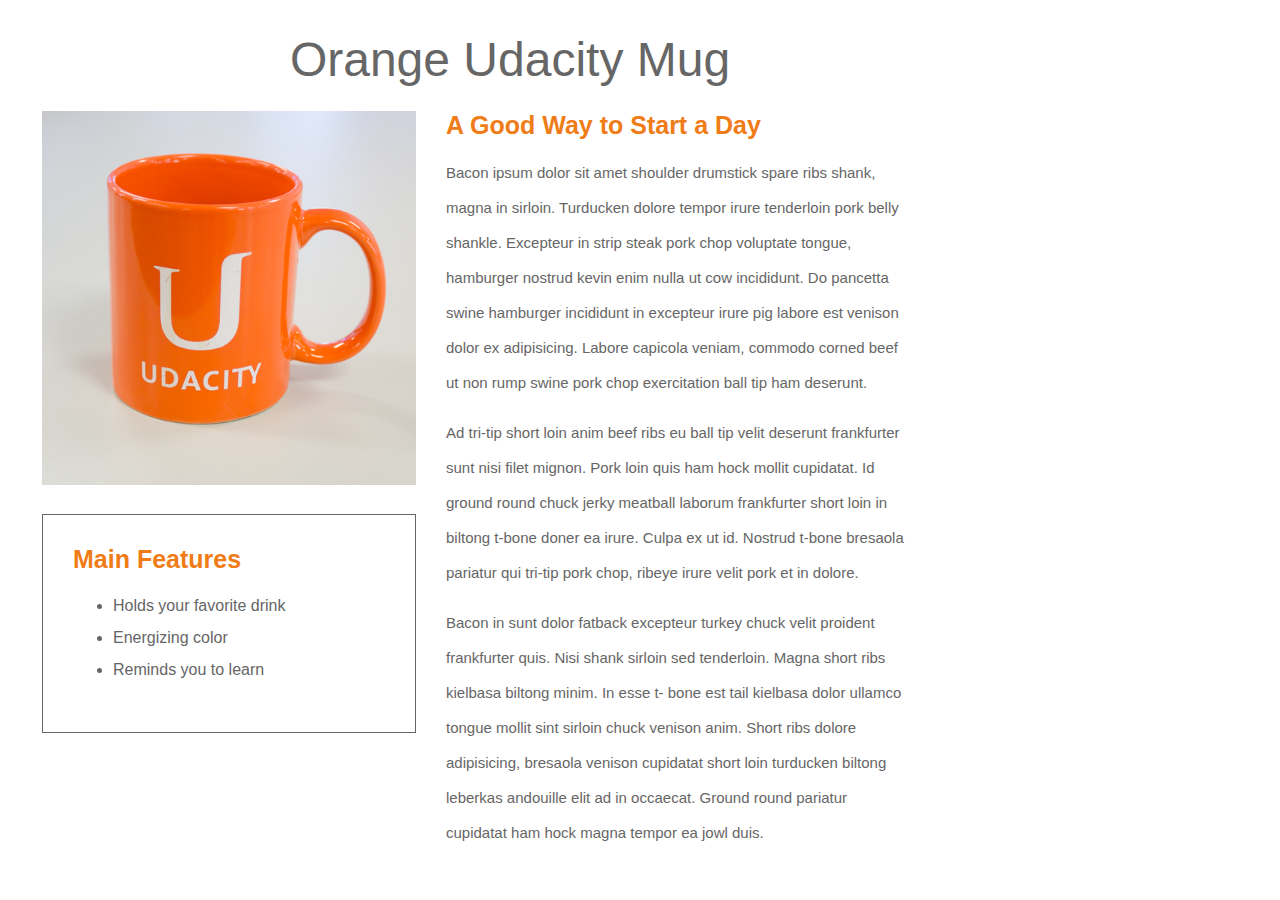
<file: Chenhan/mug/index.html>
<!DOCTYPE html>
<head>
	<link rel="stylesheet" type="text/css" href="style.css">
</head>
<body>
	<div class="title"> Orange Udacity Mug </div>
	<div class="left">
		<img src="mug.png">
		<div class="feature">
		<div class="ultitle">Main Features</div>
		<ul type="">
			<li>Holds your favorite drink</li>
			<li>Energizing color</li>
			<li>Reminds you to learn</li>
		</ul>
		</div>
	</div>
	<div class="right">
		<div class="subtitle">A Good Way to Start a Day</div>
		<div class="text">
			<p>Bacon ipsum dolor sit amet shoulder drumstick spare ribs shank, magna in sirloin. Turducken dolore tempor irure tenderloin pork belly shankle. Excepteur in strip steak pork chop voluptate tongue, hamburger nostrud kevin enim nulla ut cow incididunt. Do pancetta swine hamburger incididunt in excepteur irure pig labore est venison dolor ex adipisicing. Labore capicola veniam, commodo corned beef ut non rump swine pork chop exercitation ball tip ham deserunt.</p>
			<p>Ad tri-tip short loin anim beef ribs eu ball tip velit deserunt frankfurter sunt nisi filet mignon. Pork loin quis ham hock mollit cupidatat. Id ground round chuck jerky meatball laborum frankfurter short loin in biltong t-bone doner ea irure. Culpa ex ut id. Nostrud t-bone bresaola pariatur qui tri-tip pork chop, ribeye irure velit pork et in dolore.</p>
			<p>Bacon in sunt dolor fatback excepteur turkey chuck velit proident frankfurter quis. Nisi shank sirloin sed tenderloin. Magna short ribs kielbasa biltong minim. In esse t- bone est tail kielbasa dolor ullamco tongue mollit sint sirloin chuck venison anim. Short ribs dolore adipisicing, bresaola venison cupidatat short loin turducken biltong leberkas andouille elit ad in occaecat. Ground round pariatur cupidatat ham hock magna tempor ea jowl duis.</p>
		</div>
	</div>
</body>
</file>
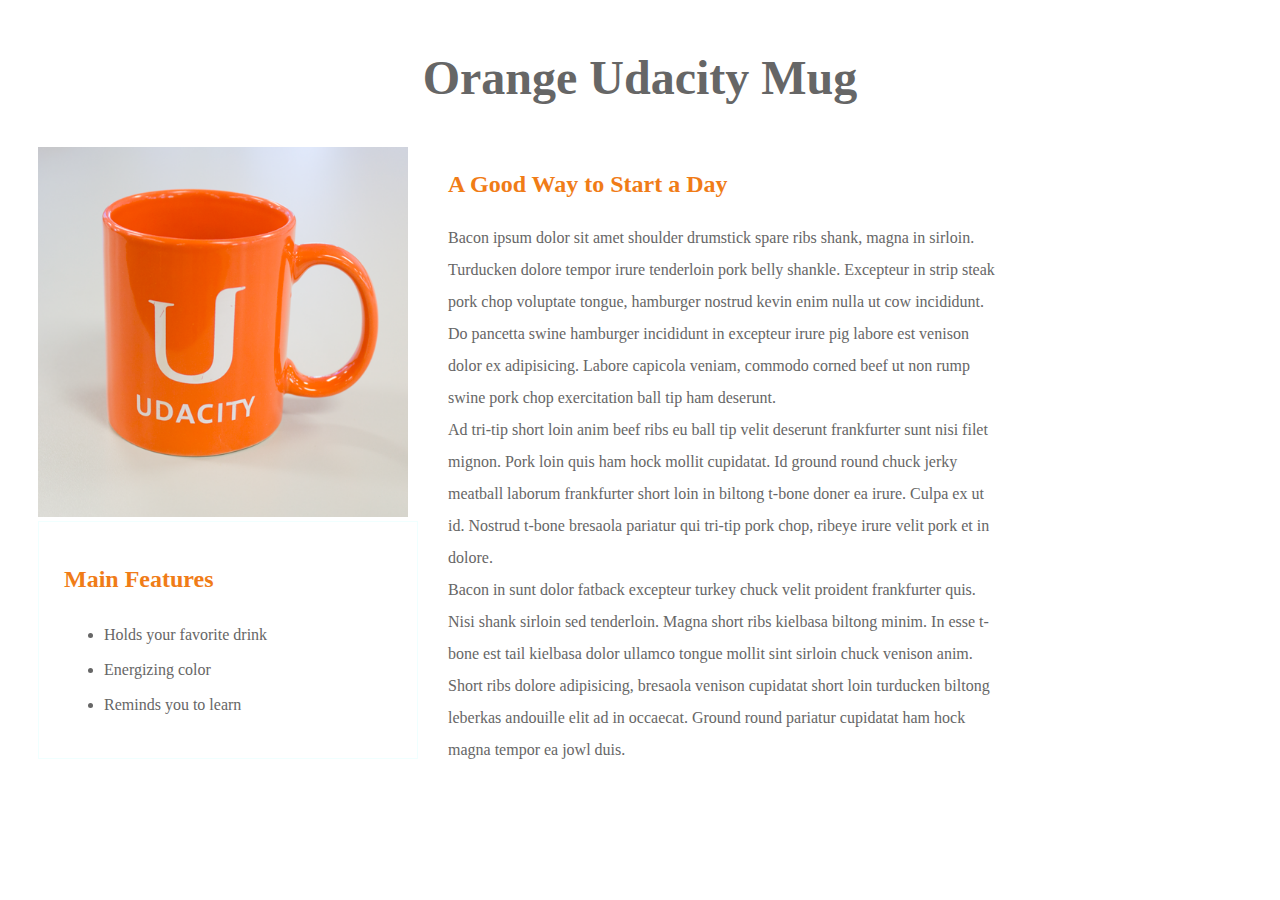
<file: Liya/HW1/index.html>
<!DOCTYPE html>
<html>
  <head>
    <link rel="stylesheet" href="style.css">
    <title>Mug</title>
  </head>

  <body>
      <div class="header">
        <h1>Orange Udacity Mug</h1>
      </div>
      
      <div class="left">
        <img src="mug.png">
        <div class="content">
          <h3>Main Features</h3>
          <ul>
            <li>Holds your favorite drink</li>
            <li>Energizing color</li>
            <li>Reminds you to learn</li>
          </ul>
        </div>
      </div>
    
      <div class="right">
          <h3>A Good Way to Start a Day</h3>
          <P>Bacon ipsum dolor sit amet shoulder drumstick spare ribs shank, magna in sirloin. Turducken dolore tempor irure tenderloin pork belly shankle. Excepteur in strip steak pork chop voluptate tongue, hamburger nostrud kevin enim nulla ut cow incididunt. Do pancetta swine hamburger incididunt in excepteur irure pig labore est venison dolor ex adipisicing. Labore capicola veniam, commodo corned beef ut non rump swine pork chop exercitation ball tip ham deserunt.<br> 
          Ad tri-tip short loin anim beef ribs eu ball tip velit deserunt frankfurter sunt nisi filet mignon. Pork loin quis ham hock mollit cupidatat. Id ground round chuck jerky meatball laborum frankfurter short loin in biltong t-bone doner ea irure. Culpa ex ut id. Nostrud t-bone bresaola pariatur qui tri-tip pork chop, ribeye irure velit pork et in dolore.<br>
          Bacon in sunt dolor fatback excepteur turkey chuck velit proident frankfurter quis. Nisi shank sirloin sed tenderloin. Magna short ribs kielbasa biltong minim. In esse t- bone est tail kielbasa dolor ullamco tongue mollit sint sirloin chuck venison anim. Short ribs dolore adipisicing, bresaola venison cupidatat short loin turducken biltong leberkas andouille elit ad in occaecat. Ground round pariatur cupidatat ham hock magna tempor ea jowl duis.</P>
      </div>
  </body>
</html>
</file>
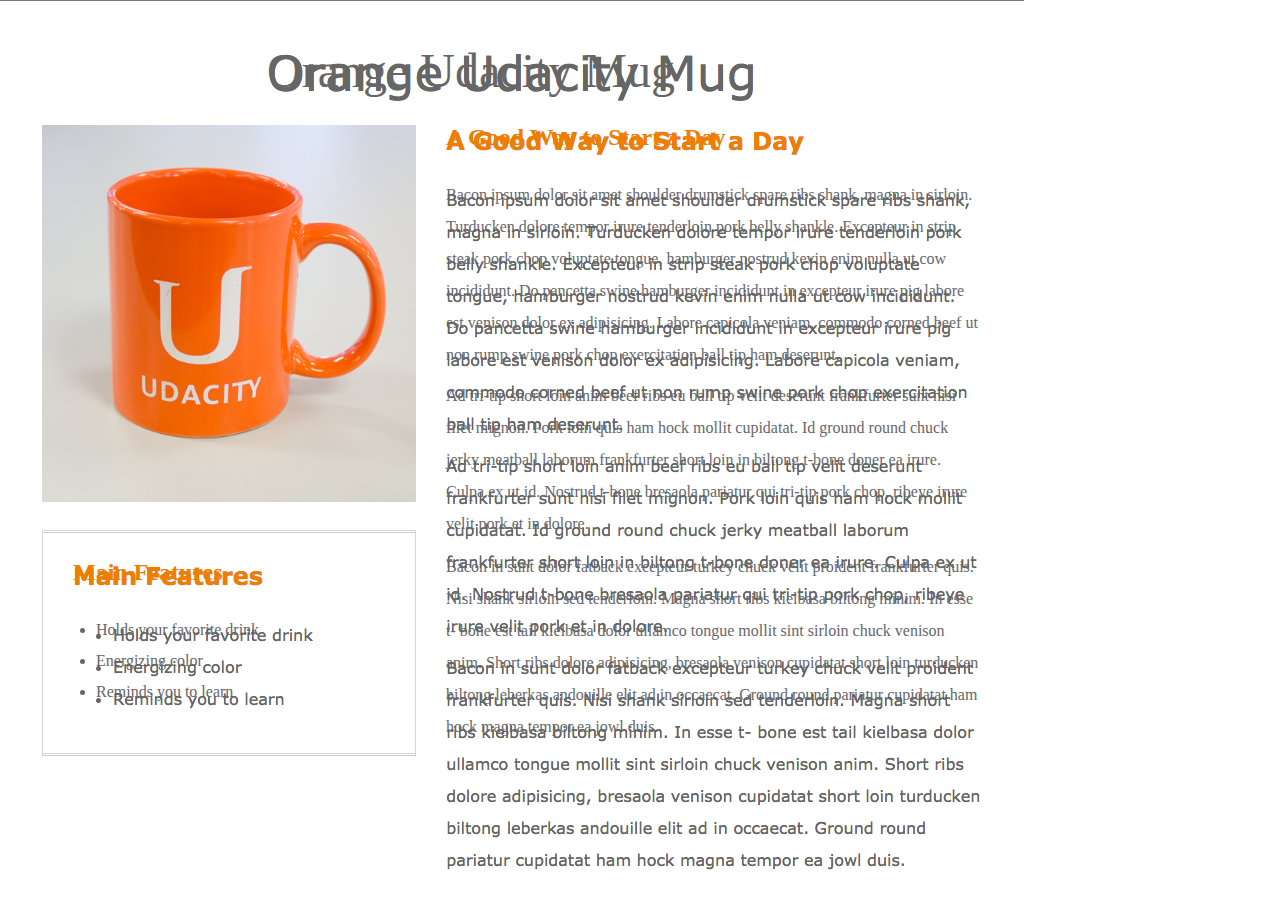
<file: Boxuan Zhang/h1.html>
<!DOCTYPE html>
<html>
    <head>
         <LINK href="./style.css" rel="stylesheet" type="text/css">
    </head>

    <body>
        <div class="header">
            <p>Orange Udacity Mug</p>
        </div>

        <div class="left">
            <div class="pic">
                <img src="./image/mug.png" class="mug">
            </div>

            <div class="main_feature">
                <p class="text_main_feature_title">Main Features</p>
                <li class="text_main_feature_content firt_feature">Holds your favorite drink</li>
                <li class="text_main_feature_content">Energizing color</li>
                <li class="text_main_feature_content">Reminds you to learn</li>

            </div>
        </div>

        <div class="right">
            <p class="text_title">A Good Way to Start a Day</p>
            <p class="text_content first_paragraph">
                Bacon ipsum dolor sit amet shoulder drumstick spare ribs shank, magna in sirloin. Turducken dolore tempor irure tenderloin pork belly shankle. Excepteur in strip steak pork chop voluptate tongue, hamburger nostrud kevin enim nulla ut cow incididunt. Do pancetta swine hamburger incididunt in excepteur irure pig labore est venison dolor ex adipisicing. Labore capicola veniam, commodo corned beef ut non rump swine pork chop exercitation ball tip ham deserunt.
            </p>
            <p class="text_content second_paragraph">
                Ad tri-tip short loin anim beef ribs eu ball tip velit deserunt frankfurter sunt nisi filet mignon. Pork loin quis ham hock mollit cupidatat. Id ground round chuck jerky meatball laborum frankfurter short loin in biltong t-bone doner ea irure. Culpa ex ut id. Nostrud t-bone bresaola pariatur qui tri-tip pork chop, ribeye irure velit pork et in dolore.
            </p>
            <p class="text_content third_paragraph">
                Bacon in sunt dolor fatback excepteur turkey chuck velit proident frankfurter quis. Nisi shank sirloin sed tenderloin. Magna short ribs kielbasa biltong minim. In esse t- bone est tail kielbasa dolor ullamco tongue mollit sint sirloin chuck venison anim. Short ribs dolore adipisicing, bresaola venison cupidatat short loin turducken biltong leberkas andouille elit ad in occaecat. Ground round pariatur cupidatat ham hock magna tempor ea jowl duis.
            </p>
        </div>
    
    </body>
</html>
</file>
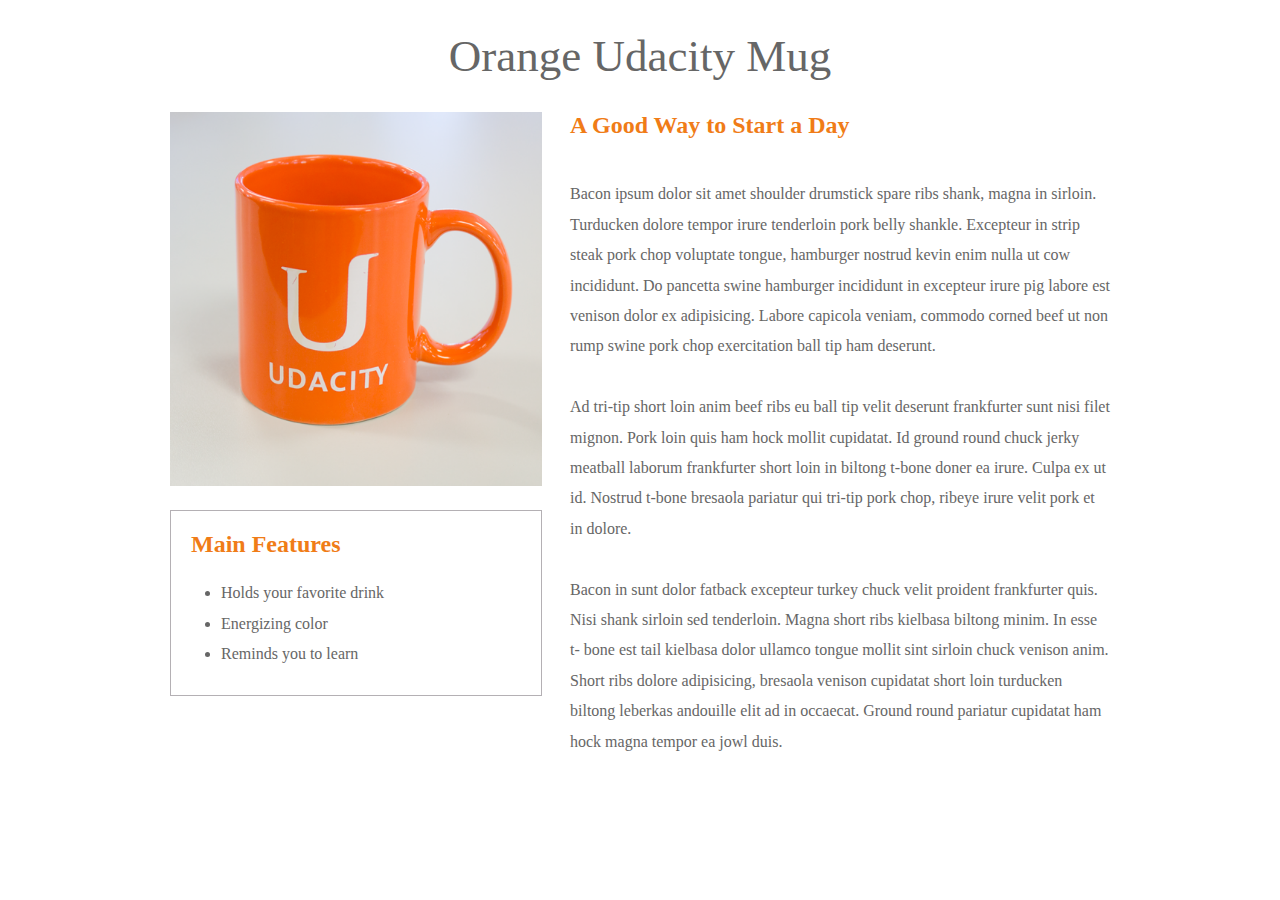
<file: Lin Lu/H1/mug.html>
<!DOCTYPE html>
<html>

<head>
	<link rel="stylesheet" type="text/css" href="style.css">
	<title>Mug Page</title>
</head>

<body>
	<div class="content">
		<h1>Orange Udacity Mug</h1>

		<div class="left">
			<img src="mug.png" alt="no such pic">
			<div class="border">
				<h2 class="main">Main Features</h2>
				<ul>
					<li>Holds your favorite drink</li>
					<li>Energizing color</li>
					<li>Reminds you to learn</li>
				</ul>
			</div>
		</div>
		<div class="right">
			<h2 class="goodWay">A Good Way to Start a Day</h2>
			<p>Bacon ipsum dolor sit amet shoulder drumstick spare ribs shank, magna in sirloin. Turducken dolore tempor irure tenderloin pork belly shankle. Excepteur in strip steak pork chop voluptate tongue, hamburger nostrud kevin enim nulla ut cow incididunt.
				Do pancetta swine hamburger incididunt in excepteur irure pig labore est venison dolor ex adipisicing. Labore capicola veniam, commodo corned beef ut non rump swine pork chop exercitation ball tip ham deserunt.
				<br>
				<br> Ad tri-tip short loin anim beef ribs eu ball tip velit deserunt frankfurter sunt nisi filet mignon. Pork loin quis ham hock mollit cupidatat. Id ground round chuck jerky meatball laborum frankfurter short loin in biltong t-bone doner ea irure. Culpa
				ex ut id. Nostrud t-bone bresaola pariatur qui tri-tip pork chop, ribeye irure velit pork et in dolore.
				<br>
				<br> Bacon in sunt dolor fatback excepteur turkey chuck velit proident frankfurter quis. Nisi shank sirloin sed tenderloin. Magna short ribs kielbasa biltong minim. In esse t- bone est tail kielbasa dolor ullamco tongue mollit sint sirloin chuck venison
				anim. Short ribs dolore adipisicing, bresaola venison cupidatat short loin turducken biltong leberkas andouille elit ad in occaecat. Ground round pariatur cupidatat ham hock magna tempor ea jowl duis.
			</p>
		</div>

	</div>
</body>

</html>
</file>
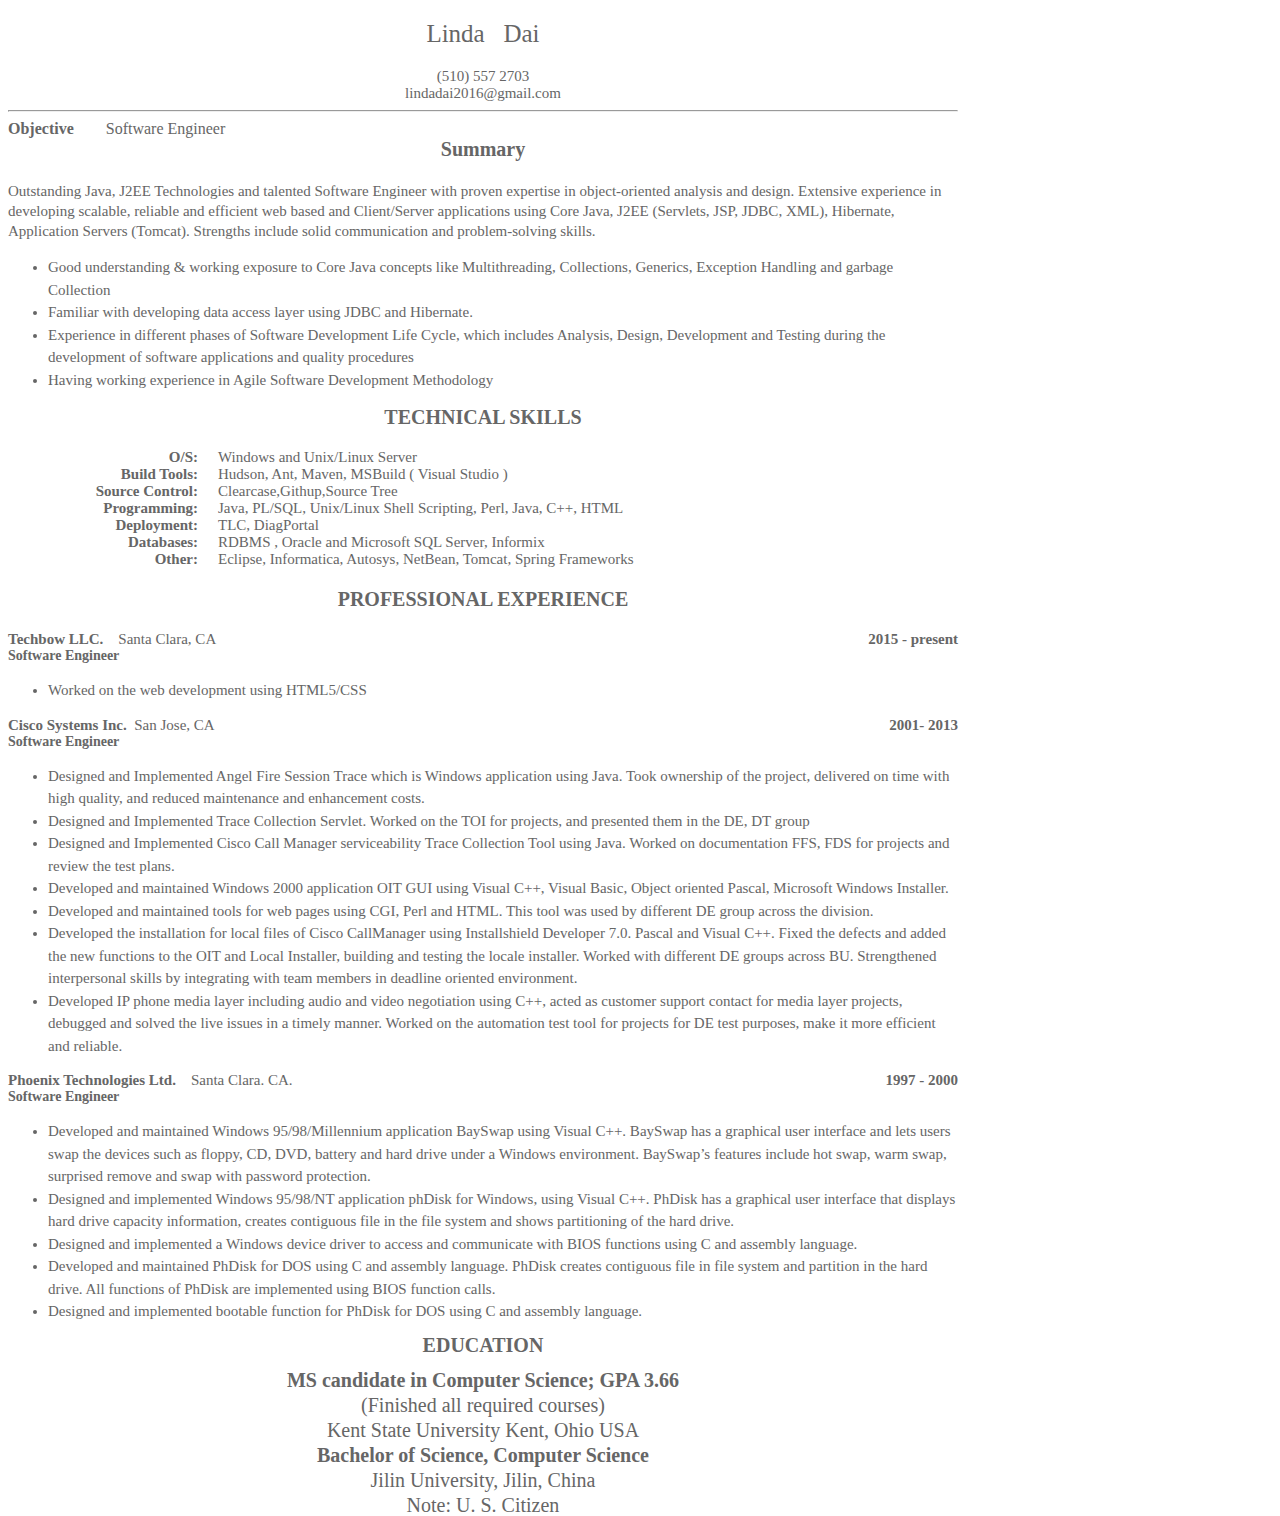
<file: linda/hw1/resume.html>
<!DOCTYPE html> 
<html>  
 
<head> 
      <link rel="stylesheet" href="resume.css"> 
</head> 
 
<body> 
     <div class="name">Linda  &nbsp;    Dai </div>  
     <div class="phone">(510) 557 2703 </div> 
     <div class="email">lindadai2016@gmail.com </div> 
     <hr>
     

     <div class= "objective"><b>Objective</b> &nbsp;&nbsp;&nbsp;&nbsp;&nbsp;&nbsp; Software Engineer</div>
     <div class="sum"><b>Summary</b></div>
     <div class="sumtext">
     Outstanding Java, J2EE Technologies and talented Software Engineer with proven expertise in object-oriented analysis and design. Extensive experience in developing scalable, reliable and efficient web based and Client/Server applications using Core Java, J2EE (Servlets, JSP, JDBC, XML), Hibernate, Application Servers (Tomcat). Strengths include solid communication and problem-solving skills.
     </div>     
     <div class="sumlist"> 
          <ul >   
          <li>Good understanding & working exposure to Core Java concepts like Multithreading, Collections, Generics, Exception Handling and garbage Collection</li> 
          <li>Familiar with developing data access layer using JDBC and Hibernate. </li> 
          <li>Experience in different phases of Software Development Life Cycle, which includes Analysis, Design, Development and Testing during the development of software applications and quality procedures</li>  
          <li>Having working experience in Agile Software Development Methodology</li>
          </ul>   
      </div> 
      
      <div class="tec" ><b>TECHNICAL SKILLS</b></div>
      <div class="tec1" ><b>O/S: </b></div> 
      <div class="tec11">Windows and Unix/Linux Server</div>
      <div class="tec2"><b>Build Tools:</b></div>
      <div class="tec21">Hudson, Ant, Maven, MSBuild ( Visual Studio )</div>
      <div class="tec3" ><b>Source Control: </b></div> 
      <div class="tec31">Clearcase,Githup,Source Tree</div>
      <div class="tec4"><b>Programming:</b></div>
      <div class="tec41">Java, PL/SQL, Unix/Linux Shell Scripting, Perl, Java, C++, HTML</div>
      <div class="tec5" ><b>Deployment:</b></div> 
      <div class="tec51">TLC,  DiagPortal</div>
      <div class="tec6"><b>Databases:</b></div>
      <div class="tec61">RDBMS , Oracle  and Microsoft SQL Server, Informix</div>
      <div class="tec7" ><b>Other:</b></div> 
      <div class="tec71">Eclipse, Informatica, Autosys, NetBean, Tomcat, Spring  Frameworks</div>
      
      <div class="exp" ><b>PROFESSIONAL EXPERIENCE</b></div>
      <div class="job1"><b>Techbow LLC.</b> &nbsp;&nbsp; Santa Clara, CA </div>
      <div class="date1"><b>2015 - present</b></div> 
      <div class="title1"><b>Software Engineer</b></div>
      <div class="tasklist1"> 
      <ul>   
          <li>Worked on the web development using HTML5/CSS</li> 
      </ul>
      </div>

      <div class="job2"><b>Cisco Systems Inc.</b>&nbsp;&nbsp;San Jose, CA </div>
      <div class="date2"><b>2001- 2013</b></div> 
      <div class="title2"><b>Software Engineer</b></div>
      <div class="tasklist2"> 
          <ul >   
          <li>Designed and Implemented Angel Fire Session Trace which is Windows application using Java. Took ownership of the project, delivered on time with high quality, and reduced maintenance and enhancement costs.</li> 
          <li>Designed and Implemented Trace Collection Servlet. Worked on the TOI for projects, and presented them in the DE, DT group </li> 
          <li>Designed and Implemented Cisco Call Manager serviceability Trace Collection Tool using Java. Worked on documentation FFS, FDS for projects and review the test plans.</li>  
          <li>Developed and maintained Windows 2000 application OIT GUI using Visual C++, Visual Basic, Object oriented Pascal, Microsoft Windows Installer. </li>
          <li>Developed and maintained tools for web pages using CGI, Perl and HTML. This tool was used by different DE group across the division.</li> 
          <li>Developed the installation for local files of Cisco CallManager using Installshield Developer 7.0. Pascal and Visual C++. Fixed the defects and added the new functions to the OIT and Local Installer, building and testing the locale installer. Worked with different DE groups across BU. Strengthened interpersonal skills by integrating with team members in deadline oriented environment. </li> 
          <li>Developed IP phone media layer including audio and video negotiation using C++, acted as customer support contact for media layer projects, debugged and solved the live issues in a timely manner. Worked on the automation test tool for projects for DE test purposes, make it more efficient and reliable.</li>  
          </ul>   
      </div> 

      <div class="job3"><b>Phoenix Technologies Ltd. </b>&nbsp;&nbsp; Santa Clara. CA. </div>                                                                    
      <div class="date3"><b>1997 - 2000</b></div> 
      <div class="title3"><b>Software Engineer</b></div>
      <div class="tasklist3"> 
      <ul>   
          <li>Developed and maintained Windows 95/98/Millennium application BaySwap using Visual C++. BaySwap has a graphical user interface and lets users swap the devices such as floppy, CD, DVD, battery and hard drive under a Windows environment. BaySwap’s features include hot swap, warm swap, surprised remove and swap with password protection.</li> 
          <li>Designed and implemented Windows 95/98/NT application phDisk for Windows, using Visual C++. PhDisk has a graphical user interface that displays hard drive capacity information, creates contiguous file in the file system and shows partitioning of the hard drive.</li>
          <li>Designed and implemented a Windows device driver to access and communicate with BIOS functions using C and assembly language.</li>
          <li>Developed and maintained PhDisk for DOS using C and assembly language. PhDisk creates contiguous file in file system and partition in the hard drive. All functions of PhDisk are implemented using BIOS function calls.</li>
          <li>Designed and implemented bootable function for PhDisk for DOS using C and assembly language.</li> 
      </ul>
      <div class="addinfo1" ><b>EDUCATION</b></div>
      <div class="addinfo2" ><b>MS candidate in Computer Science; GPA 3.66</b></div>
      <div class="addinfo3" >(Finished all required courses)</div>
      <div class="addinfo4" >Kent State University Kent, Ohio USA</div>

      <div class="addinfo5" ><b>Bachelor of Science, Computer Science</b></div>
      <div class="addinfo6" >Jilin University, Jilin, China</div>
      <div class="addinfo7" >Note:  U. S. Citizen</div>

   </body> 
</html>
</file>
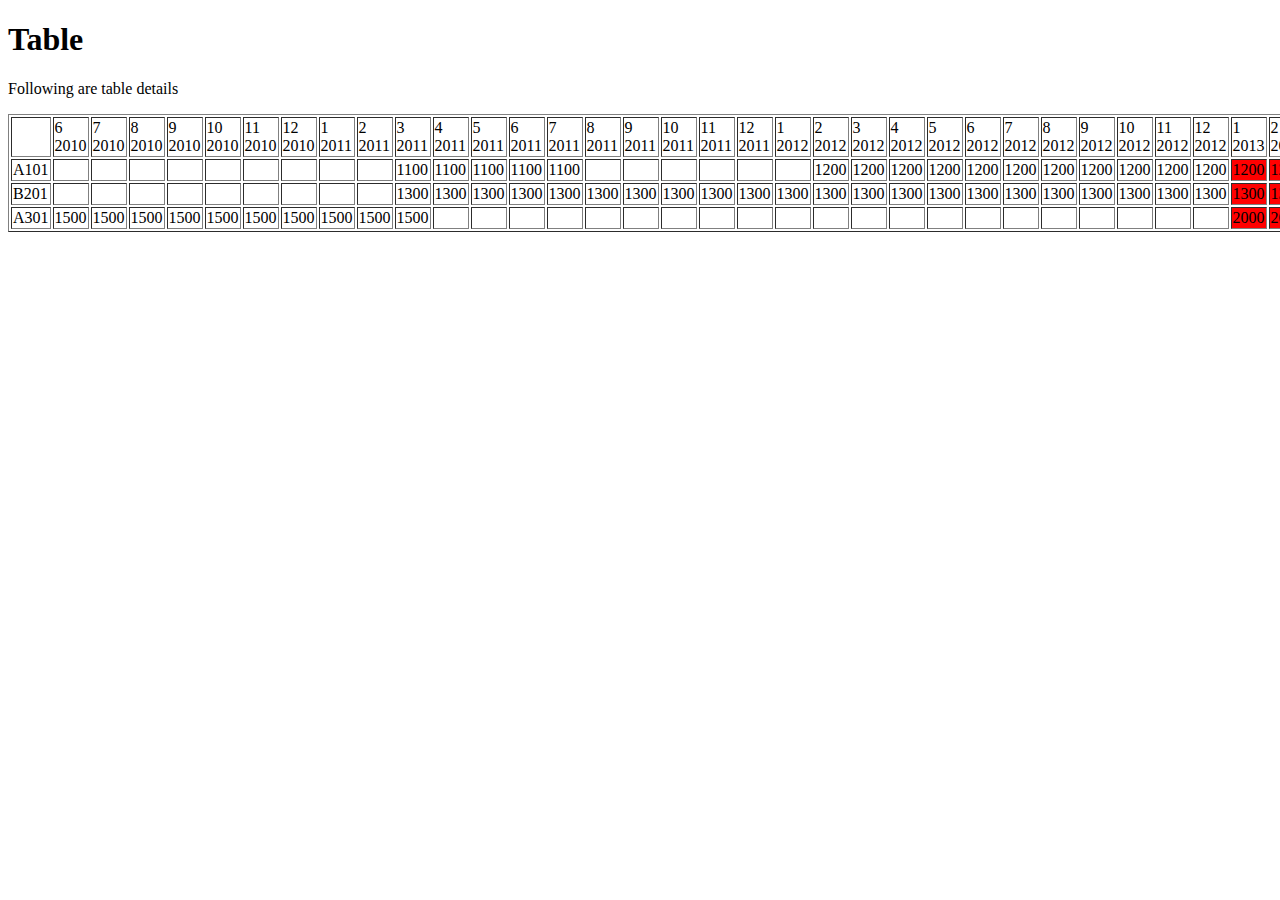
<file: linda/hw3/hw32.html>
<!DOCTYPE html>
<html>

  <head>
  	<script src="data32.jsonp"></script>
    <script src="hw32.js"></script>
  </head>

  <body>
    <h1>Table</h1>
    <p>Following are table details</p>
    <script>
    	createTable();
    </script>
  </body>

</html>
</file>
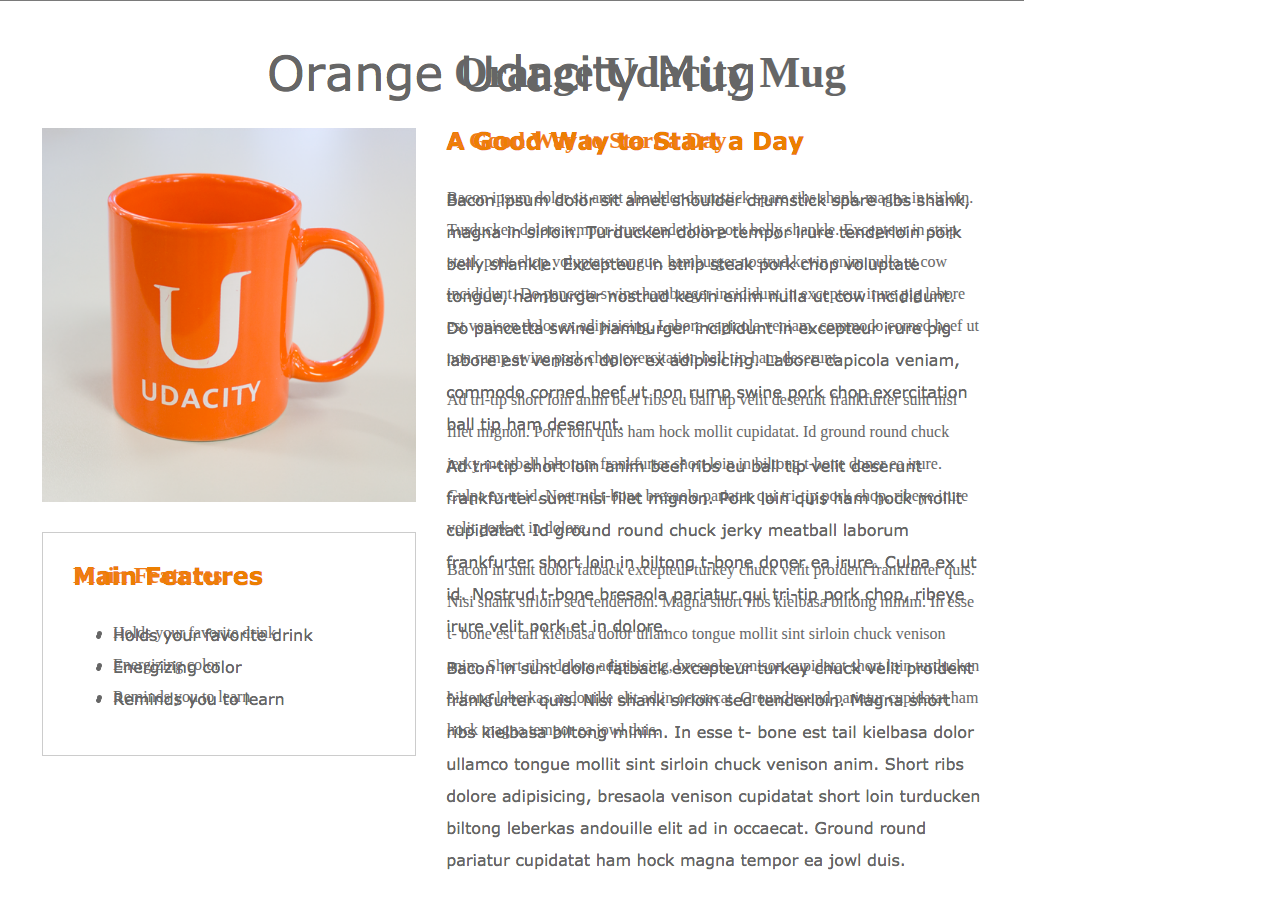
<file: Lingyan Hou/HW1/mock.html>
<!DOCTYPE html>
<html>
<head>
	<link rel="stylesheet" type="text/css" href="style.css">
	

</head>
<body>

  <div class="header">
  <!-- suppose to use h1 only for align the test -->
    <h3>Orange Udacity Mug</h3>	
  </div>
  <div class="leftsection">
    <div>
      <img src="./images/mug.png" >
    </div>
    <div class="list">
      <h2 >Main Features</h2>
      <ul class="bullet">
    	<li>Holds your favorite drink</li>
    	<li>Energizing color</li>
    	<li>Reminds you to learn</li>
      </ul>

    </div>
  </div>
  <div class="text">
      <h2 class="header2" >A Good Way to Start a Day</h2>
      <p class="para1">
        Bacon ipsum dolor sit amet shoulder drumstick spare ribs shank, magna in sirloin. Turducken dolore tempor irure tenderloin pork belly shankle. Excepteur in strip steak pork chop voluptate tongue, hamburger nostrud kevin enim nulla ut cow incididunt. Do pancetta swine hamburger incididunt in excepteur irure pig labore est venison dolor ex adipisicing. Labore capicola veniam, commodo corned beef ut non rump swine pork chop exercitation ball tip ham deserunt.
      </p>
      <p class="para2">

        Ad tri-tip short loin anim beef ribs eu ball tip velit deserunt frankfurter sunt nisi filet mignon. Pork loin quis ham hock mollit cupidatat. Id ground round chuck jerky meatball laborum frankfurter short loin in biltong t-bone doner ea irure. Culpa ex ut id. Nostrud t-bone bresaola pariatur qui tri-tip pork chop, ribeye irure velit pork et in dolore.
      </p>
      <p class="para3">

        Bacon in sunt dolor fatback excepteur turkey chuck velit proident frankfurter quis. Nisi shank sirloin sed tenderloin. Magna short ribs kielbasa biltong minim. In esse t- bone est tail kielbasa dolor ullamco tongue mollit sint sirloin chuck venison anim. Short ribs dolore adipisicing, bresaola venison cupidatat short loin turducken biltong leberkas andouille elit ad in occaecat. Ground round pariatur cupidatat ham hock magna tempor ea jowl duis.
      </p>
      
    </div>

</body>
</html>
</file>
<file: Chenhan/mug/style.css>
body {
/*	background: url(page-mock.png);
	background-size: 1024px 885px;
	background-repeat: no-repeat;*/
	font-family: "Verdana", sans-serif;
	position: relative;
	width: 1024px;
	height: 855px;
}
.left {
	margin-left: 34px;
	float:left;
	width: 374px;
}
ul {
	line-height: 200%;
	color: #666666;
}
img {
	width: 100%;
}
.right {
	margin-left: 30px;
	margin-right: 20px;
	float: left;
	width: 45%;
}
.ultitle, .subtitle {
	color: #f07c17;
	font-size: 25px;
	font-weight: 900;
} 

.text {
	line-height: 35px;
	color: #666666;
	font-size: 15px;
}
.title {
	color: #666666;
	font-size: 48px;
	margin-right: 20px;
	margin-top: 32px;
	margin-bottom: 24px;
	text-align: center;
}
.feature {
	padding: 30px;
	margin-top: 25px;
	border: 1px solid #666666;
	box-sizing: border-box;
}
</file>
<file: Liya/HW1/style.css>
/* Styles go here */
/* body{
     background: url(page-mock.png);
     background-size: 1024px 885px;
     background-repeat: no-repeat;

     font-family: Verdana;
     margin:0px 20px;
}*/ 


img{
     height:370px;
     width:370px;
}

.header{
     color:#666666;
     text-align:center;
     font-size: 150%;
     padding:10px 0px; 
}

.left{
     float:left; 
     height:600px;
     width:380px;
     padding:0px 30px; 
}

.content{
     border: 1px solid #F0FFFF;
     padding:20px 25px;
}

.right{
     float:left; 
     height: 600px;     
     width: 550px;
}


ul{
     color:#666666;
     line-height:35px;
}

p{
     color:#666666;
     line-height:32px;
}

h3{
     color:#f07c17;
     font-size: 150%;
}
</file>
<file: Boxuan Zhang/style.css>
body {
    font-family: Verdana;
    max-width: 1024px;
    background-image: url('./image/page-mock.png');
    background-repeat: no-repeat;
    background-size: 1024px 885px;
}


.header {
	color: #666666;
	font-size: 48px;
	margin-top: -5px;
	margin-left: 259px;
}

/*Left part*/
.mug {
	width: 374px;
	height: 374px;
}

.left {
	display: inline-block;
	margin-left: 34px;
}

.pic {
	margin-top: -21px;
}

.main_feature {
	margin-top: 27px;
	width: 372px;
	height: 222px;
	border-style: solid;
	border-color: #D6D6D6;
	border-width: 1px;
}
p.text_main_feature_title {

	margin-top: 28px;
	margin-left: 30px;
	color:#EC7E00;
	font-size: 24px;
	font-weight: bold;
}

.text_main_feature_content {
	list-style-type: disc;
	color:#666666;
	margin-left: 53px;
	margin-bottom: 13px;
}

.firt_feature {
	margin-top: 35px;
}

/*Right*/
.right {
	display: inline-block;
	position: absolute;

	margin-top: -21px;
	margin-left: 20px;

	width: 545px;
	height: 750px;

}

p.text_title {
	color:#EC7E00;
	font-size: 24px;
	font-weight: bold;
	margin-left: 10px;
	margin-top: -1px;
}

p.text_content {
	color: #66676B;
	font-size: 16px;

	margin-left: 10px;

	line-height: 32px;
}

p.first_paragraph {
	margin-top: 28px;
}
p.second_paragraph {
	margin-top: -7px;
}
p.third_paragraph {
	margin-top: -5px;
}
</file>
<file: Lin Lu/H1/style.css>
body {
  background-color: white;
  width: 940px;
  margin: 0 auto;
  font-family: "Verdana", Times, serif;
}
h1 {
  text-align: center;
  font-size: 45px;
  font-weight: normal;
  color: #666666;
}
div {
  background-color: white;
}
ul, p {
  color: #666666;
}
h2 {
  color: #f07c17;
}
img {
  width: 372px;
  height: 374px;
}
p {
  line-height: 190%;
}
.border {
  width: 370px;
  border-style: solid;
  border-width: 1px;
  border-color: #b4b0b4;
  padding-bottom: 10px;
  margin-top: 20px;
}
.right, .left {
  float: left;
  width: 400px;
}
.right {
  width: 540px;
}
.main {
  margin-left: 20px;
}
ul {
  margin-left: 10px;
  line-height: 190%;
}
.goodWay {
  margin-top: 0;
  margin-bottom: 40px;
}
</file>
<file: linda/hw1/resume.css>
body {
  font-family: 'Verdana';
  color:  #666666;
  width:  950px;
  height: 885px; 
}

.name{  
      color: #666666;  
      font-size: 25px;  
      //margin-right: 40px;  
      margin-top: 20px;  
      margin-bottom: 20px;  
      text-align: center;  
}  

.phone, .email{
       font-size: 15px;
       text-align: center;
}

.sum{
       font-size: 20px;
       text-align: center;
       font-family: bold;
       margin-bottom: 20px;
}

.sumtext {  
        line-height: 20px;  
        color: #666666;  
        font-size: 15px;  

}
.sumlist,.tasklist1, .tasklist2,.tasklist3{  
        line-height: 15px;  
        color: #666666;  
        font-size: 15px;  

}
ul {  
   line-height: 150%;  
   color: #666666;  
}

.tec,.addinfo1{
       font-size: 20px;
       text-align: center;
       font-family: bold;
       margin-bottom: 20px;
}

.tec1,.tec2,.tec3,.tec4,.tec5,.tec6,.tec7{
       font-size: 15px;
       text-align: right;
       font-family: 'Verdana';
       //font-family: bold;
       width: 20%;
       float: left;
       margin-right: 20px;
}

.tec11, .tec21,.tec31,.tec41,.tec51,.tec61,.tec71{
       font-size: 15px;
       font-family: 'Verdana';
       text-align: left;
       width: 80%;
}
.exp{
       font-size: 20px;
       text-align: center;
       font-family: bold;
       margin-bottom: 20px;
       margin-top: 20px; 
}

.job1,.job2,.job3{
       font-size: 15px;
       text-align: left;
       font-family: 'Verdana';
       //font-family: bold;
       width: 40%;
       float: left;
       margin-right: 20px;
}
.date1,.date2,.date3{
       font-size: 15px;
       font-family: 'Verdana';
       text-align: right;
       //width: 70%;
}
.title1,.title2,.title3{
       font-size: 14px;
       font-family: 'Verdana';
       text-align: left;
       //width: 70%;
}
.addinfo2,.addinfo3,.addinfo4,.addinfo5,.addinfo6,.addinfo7{
       font-size: 20px;
       text-align: center;
       font-family: bold;
       margin-bottom: 10px;
}
</file>
<file: Lingyan Hou/HW1/style.css>
body {
	background: url(./images/page-mock.png);
	background-size: 1024px 885px;
	background-repeat: no-repeat;}

.header {
	line-height:29px;
	font-family: Verdana;
	font-size: 37px;
	color: #666666;
	text-align: center;
	padding: 7px 15px 0px 35px;
	margin: 0px;

}

.leftsection img {
	margin-left: 20px;
	width: 371px;
	height: 371px;
}

.leftsection .list {
	margin-top: 24px;
	margin-left: 20px;
	border: 1px #666666;
	width: 371px;
	height: 223px;
	padding-top: 13px;
	padding-left: 30px;
	font-family: Verdana;
}
/*do not know how to do nest for elements*/
h2 {
    color: #f07c17;	
}

ul {
	padding-top: 8px;
	line-height: 32px;
	color: #666666;
}

.leftsection {
	float:left;
    padding: 0px 15px;
    height: 750px;
    width: 409px;
}

.text .header2 {  
    margin-top: -4px;
}

.text p {
	line-height: 32px;
}

.text .para1 {
	padding-top: 9px;
}

.text .para2 {
	margin-top: -6px;
}

.text .para3 {
	margin-top: -6px;
}

.text{
	font-family: Verdana;
	width: 975px;
	text-align: left;
	color: #666666;
}
</file>
